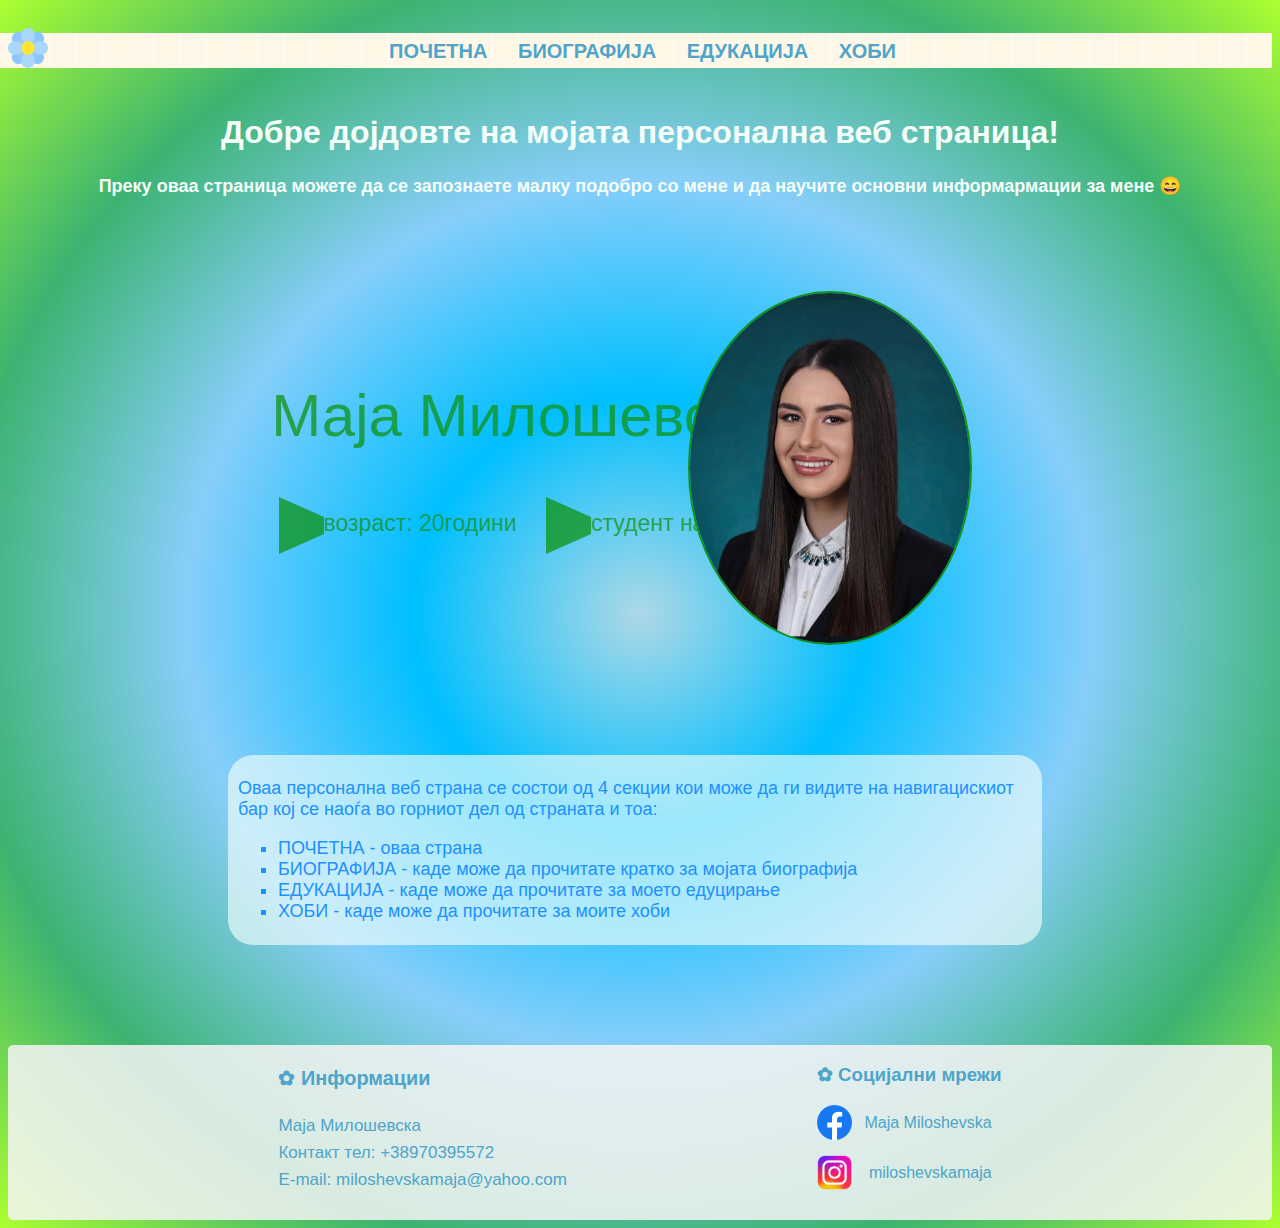
<file: index.html>
<!DOCTYPE html>
<html lang="mk">
<head>
    <meta charset="UTF-8">
    <title>My Personal WebSite</title>
    <link rel="stylesheet" href="index.css">
</head>
<body>
<header>
    <nav>
        <a href="index.html">ПОЧЕТНА</a>
        <a href="bio.html">БИОГРАФИЈА</a>
        <a href="education.html">ЕДУКАЦИЈА</a>
        <a href="hobby.html">ХОБИ</a>
    </nav>
    <img src="flower1.png" class="flower" style="display: block">
    <img src="flower1.png" class="flower1" style="display: block">
</header>
  <h1>Добре дојдовте на мојата персонална веб страница! </h1>
  <h4>Преку оваа страница можете да се запознаете малку подобро со мене и да научите основни информармации за мене &#128516</h4>
<img src="maja.jpg" class="maja">
<div class="podatoci">
<p id="ime">Маја Милошевска</p>
    <div class="triangle-right">
<p id="info">возраст: 20години</p>
    </div>
    <div class="triangle-right">
<p id="info1">студент на ФИНКИ</p>
    </div>
</div>
<br>

<div class="posleden">
<p>Оваа персонална веб страна се состои од 4 секции кои може да ги видите на навигацискиот бар кој се наоѓа во горниот дел од страната и тоа: </p>
<ul type="square">
    <li>ПОЧЕТНА - оваа страна</li>
    <li>БИОГРАФИЈА - каде може да прочитате кратко за мојата биографија</li>
    <li>ЕДУКАЦИЈА - каде може да прочитате за моето едуцирање</li>
    <li>ХОБИ - каде може да прочитате за моите хоби</li>

</ul>
</div>

<footer>
    <div class="info">
        <h3>✿ Информации</h3>
        <p>Маја Милошевска<br> Контакт тел: +38970395572 <br> E-mail: miloshevskamaja@yahoo.com</p>
    </div>
    <div class="media">
        <h3>✿ Социјални мрежи</h3>
        <div class="fb">
        <img src="fb.webp">
        <p><a href="https://www.facebook.com/miloshevska7/" target="_blank">Maja Miloshevska</a></p>
        </div>
        <div class="insta">
        <img src="insta.png">
        <p><a href="https://www.instagram.com/miloshevskamaja/" target="_blank">miloshevskamaja</a> </p>
        </div>
    </div>
</footer>
</body>
</html>
</file>
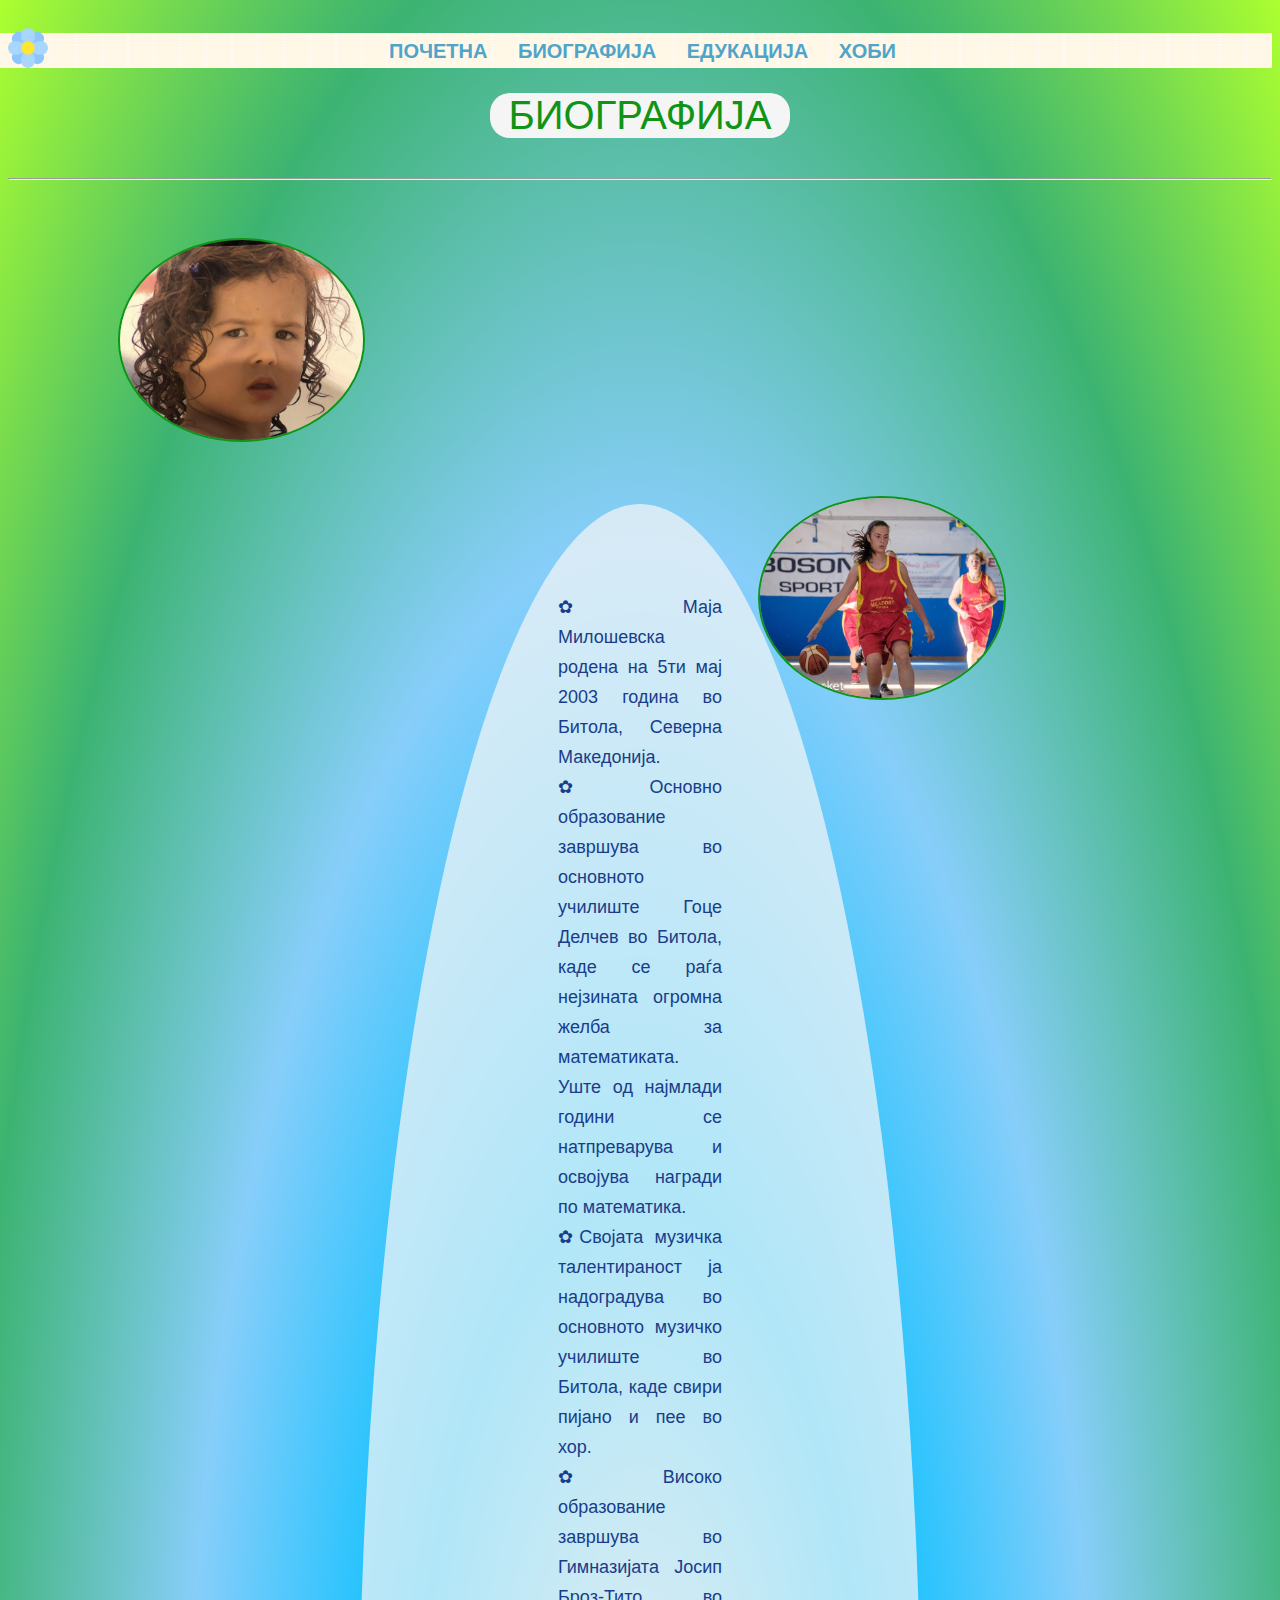
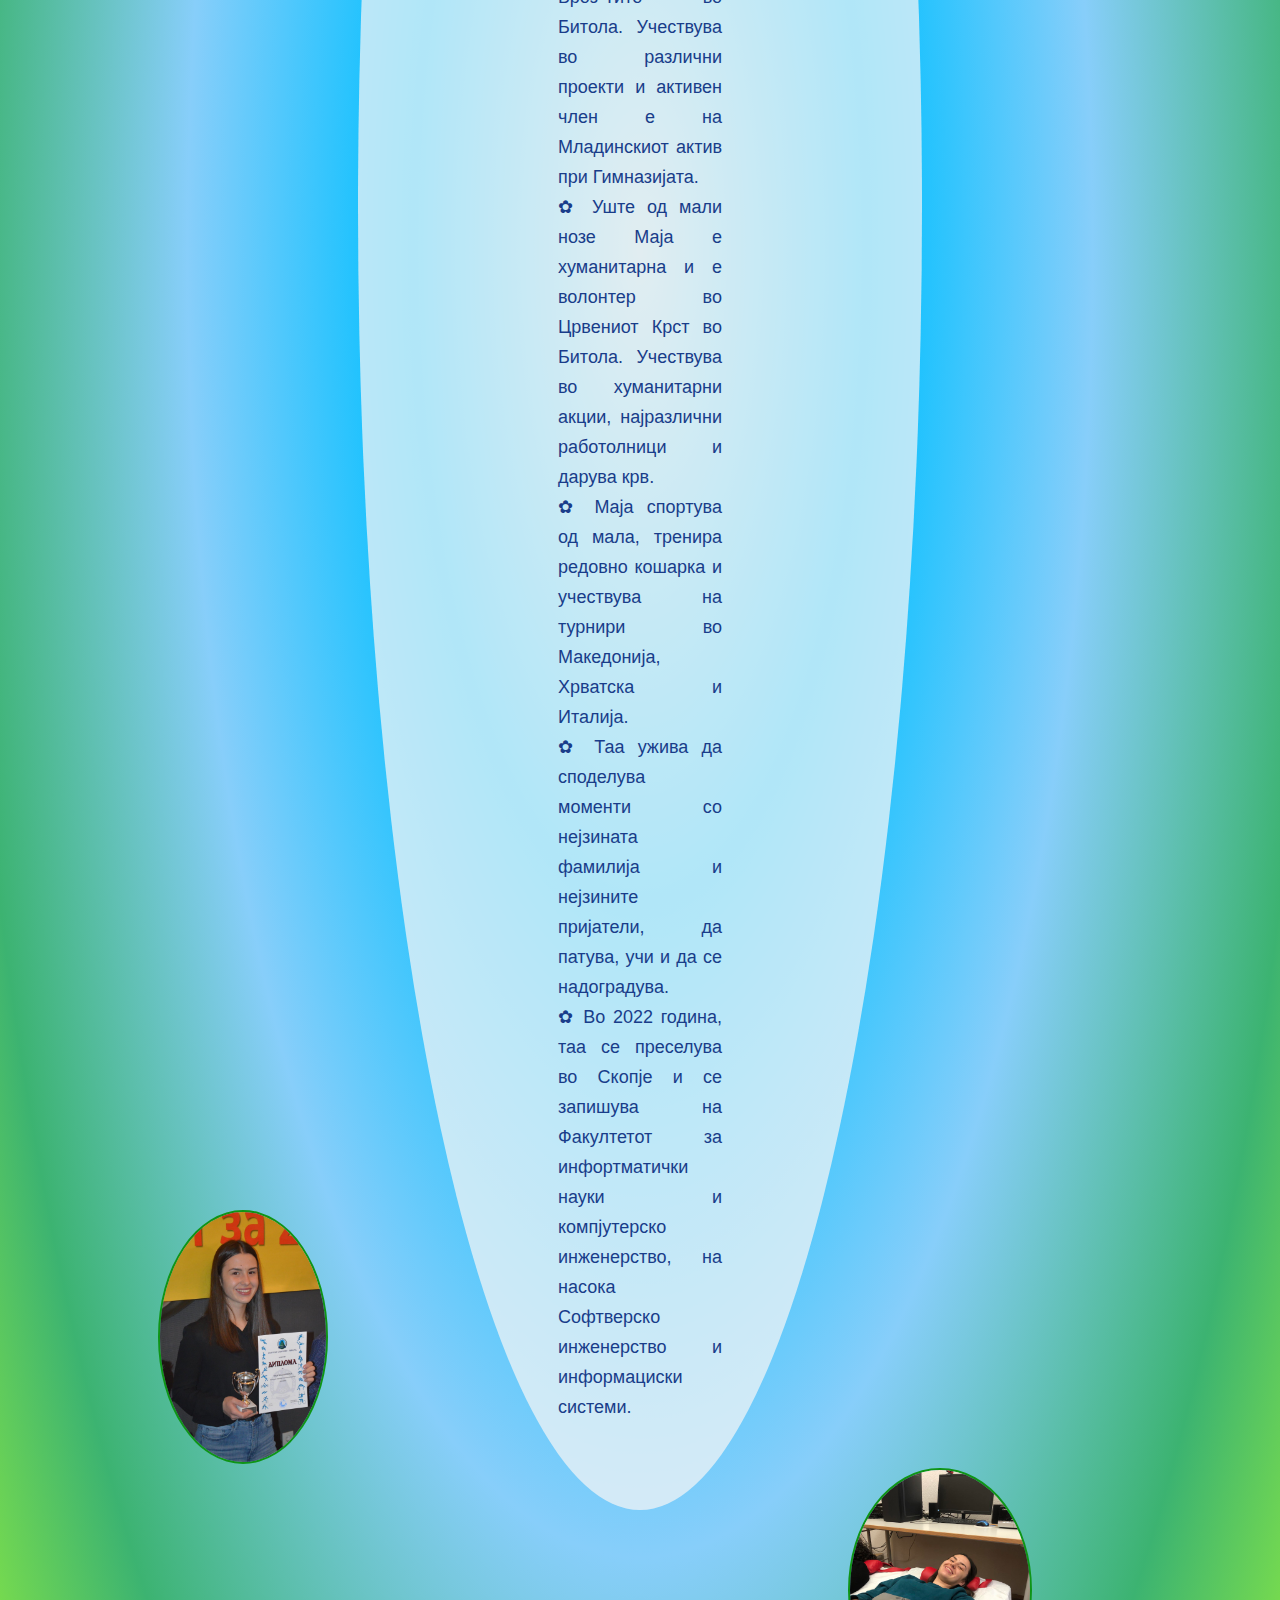
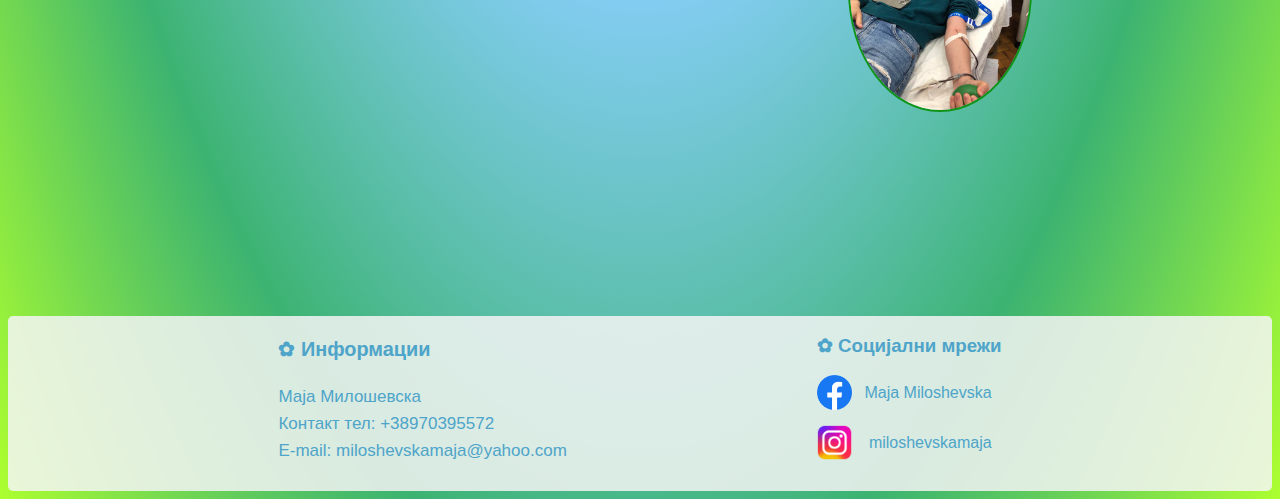
<file: bio.html>
<!DOCTYPE html>
<html lang="en">
<head>
    <meta charset="UTF-8">
    <title>Biography</title>
    <link rel="stylesheet" href="BIOcss.css">
</head>
<body>
<header>
    <nav>
        <a href="index.html">ПОЧЕТНА</a>
        <a href="bio.html">БИОГРАФИЈА</a>
        <a href="education.html">ЕДУКАЦИЈА</a>
        <a href="hobby.html">ХОБИ</a>
    </nav>
    <img src="flower1.png" class="flower" style="display: block">
    <img src="flower1.png" class="flower1" style="display: block">
</header>
<div class="title">
    <p>БИОГРАФИЈА</p>
</div>
<hr>
<img src="mala.jpg" class="mala">
<img src="kosarka.jpg" class="kosarka">
<div class="bio">

    <p>✿ Маја Милошевска родена на 5ти мај 2003 година во Битола, Северна Македонија.
        <br>✿Основно образование завршува во основното училиште Гоце Делчев во Битола, каде се раѓа нејзината огромна желба за математиката.
        Уште од најмлади години се натпреварува и освојува награди по математика.<br>
        ✿Својата музичка талентираност ја надоградува во основното музичко училиште во Битола, каде свири пијано и пее во хор. <br>
        ✿ Високо образование завршува во Гимназијата Јосип Броз-Тито во Битола.
        Учествува во различни проекти и активен член е на Младинскиот актив при Гимназијата.
        <br>
        ✿ Уште од мали нозе Маја е хуманитарна и е волонтер во Црвениот Крст во Битола. Учествува во хуманитарни акции, најразлични работолници и дарува крв.<br>
        ✿ Маја спортува од мала, тренира редовно кошарка и учествува на турнири во Македонија, Хрватска и Италија.
        <br>✿ Таа ужива да споделува моменти со нејзината фамилија и нејзините пријатели, да патува, учи и да се надоградува.
        <br>✿  Во 2022 година, таа се преселува во Скопје и се запишува на Факултетот за инфортматички науки и компјутерско инженерство, на насока Софтверско инженерство и информациски системи.</p>
</div>
<img src="nagrada.jpg" class="nagrada">
<img src="krv.jpg" class="krv">


<footer>
    <div class="info">
        <h3>✿ Информации</h3>
        <p>Маја Милошевска<br> Контакт тел: +38970395572 <br> E-mail: miloshevskamaja@yahoo.com</p>
    </div>
    <div class="media">
        <h3>✿ Социјални мрежи</h3>
        <div class="fb">
            <img src="fb.webp">
            <p><a href="https://www.facebook.com/miloshevska7/" target="_blank">Maja Miloshevska</a></p>
        </div>
        <div class="insta">
            <img src="insta.png">
            <p><a href="https://www.instagram.com/miloshevskamaja/" target="_blank">miloshevskamaja</a> </p>
        </div>
    </div>
</footer>
</body>
</html>
</file>
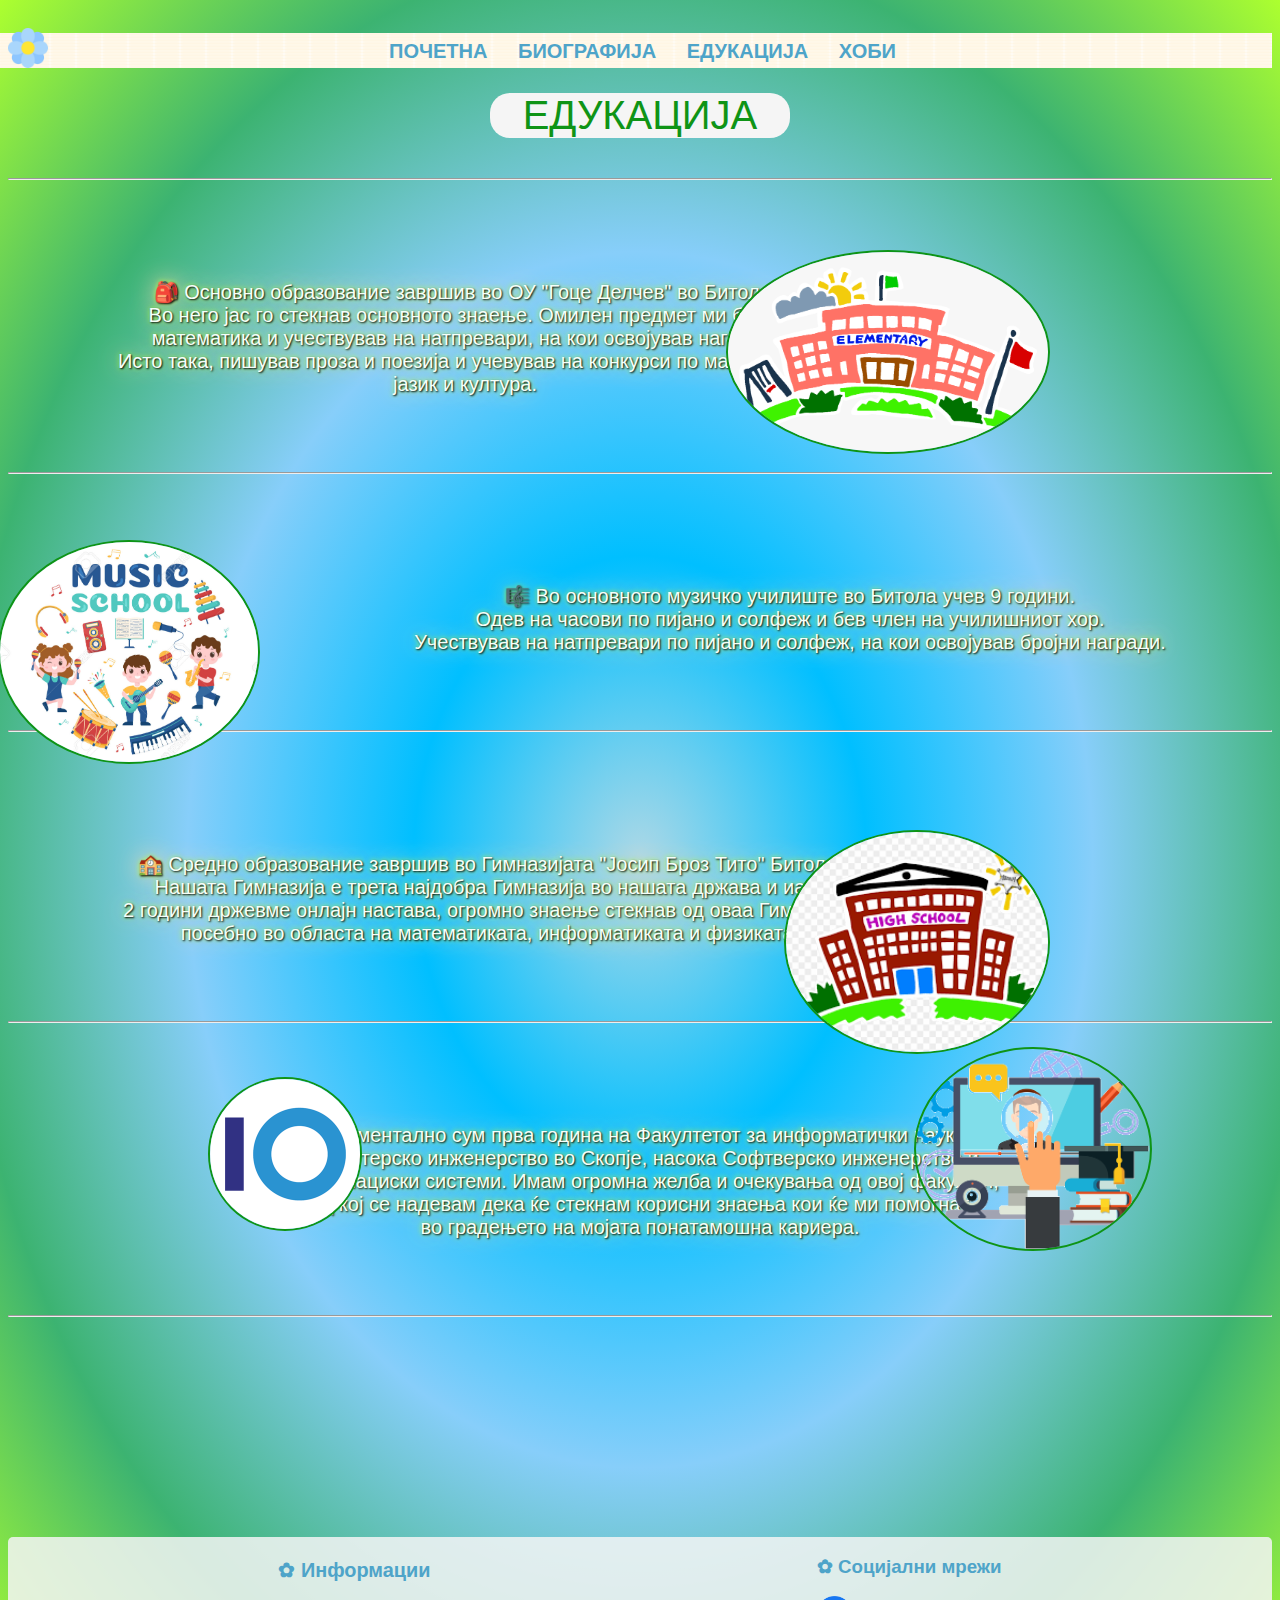
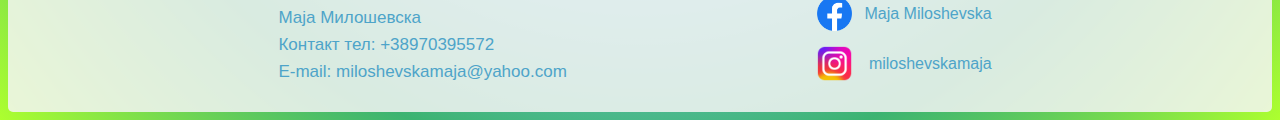
<file: education.html>
<!DOCTYPE html>
<html lang="mk">
<head>
    <meta charset="UTF-8">
    <title>Education</title>
    <link rel="stylesheet" href="EDUcss.css">

</head>
<body>
<header>
    <nav>
        <a href="index.html">ПОЧЕТНА</a>
        <a href="bio.html">БИОГРАФИЈА</a>
        <a href="education.html">ЕДУКАЦИЈА</a>
        <a href="hobby.html">ХОБИ</a>
    </nav>
    <img src="flower1.png" class="flower" style="display: block">
    <img src="flower1.png" class="flower1" style="display: block">
</header>

<div class="title">
    <p>ЕДУКАЦИЈА</p>
</div>
<hr>
<div class="text">
<p id="e">&#127890 Основно образование завршив во ОУ "Гоце Делчев" во Битола.<br>
Во него јас го стекнав основното знаење. Омилен предмет ми беше<br> математика и учествував на натпревари,
на кои освојував награди. <br>Исто така, пишував проза и поезија и учевував на конкурси по македонски<br> јазик и култура.</p>
    <img src="elementary.png" id="elementary"><br><br>
    <hr>
<p id="m"> &#127932 Во основното музичко училиште во Битола учев 9 години.<br>
    Одев на часови по пијано и солфеж и бев член на училишниот хор.<br>
    Учествував на натпревари по пијано и солфеж, на кои освојував бројни награди.</p>
    <img src="music.png" id="music"><br><br>
    <hr>
<p id="h">&#127979 Средно образование завршив во Гимназијата "Јосип Броз Тито" Битола.<br>
Нашата Гимназија е трета најдобра Гимназија во нашата држава и иако <br>2 години држевме онлајн настава,
огромно знаење стекнав од оваа Гимназија,<br> посебно во областа на математиката, информатиката и физиката.</p>
    <img src="high.png" id="high"><br><br>
    <hr>
<p id="f">&#128187 Моментално сум прва година на Факултетот за информатички науки и <br>компјутерско инженерство во Скопје, насока Софтверско инженерство и
    <br> информациски системи. Имам огромна желба и очекувања од овој факултет, <br>од кој се надевам дека ќе стекнам корисни знаења кои ќе ми помогнат<br> во градењето на мојата понатамошна кариера.</p>
    <br><br><hr> <img src="faculty.png" id="faculty">
    <img src="finki.png" id="finki">

</div>

<footer>
    <div class="info">
        <h3>✿ Информации</h3>
        <p>Маја Милошевска<br> Контакт тел: +38970395572 <br> E-mail: miloshevskamaja@yahoo.com</p>
    </div>
    <div class="media">
        <h3>✿ Социјални мрежи</h3>
        <div class="fb">
            <img src="fb.webp">
            <p><a href="https://www.facebook.com/miloshevska7/" target="_blank">Maja Miloshevska</a></p>
        </div>
        <div class="insta">
            <img src="insta.png">
            <p><a href="https://www.instagram.com/miloshevskamaja/" target="_blank">miloshevskamaja</a> </p>
        </div>
    </div>
</footer>
</body>
</html>
</file>
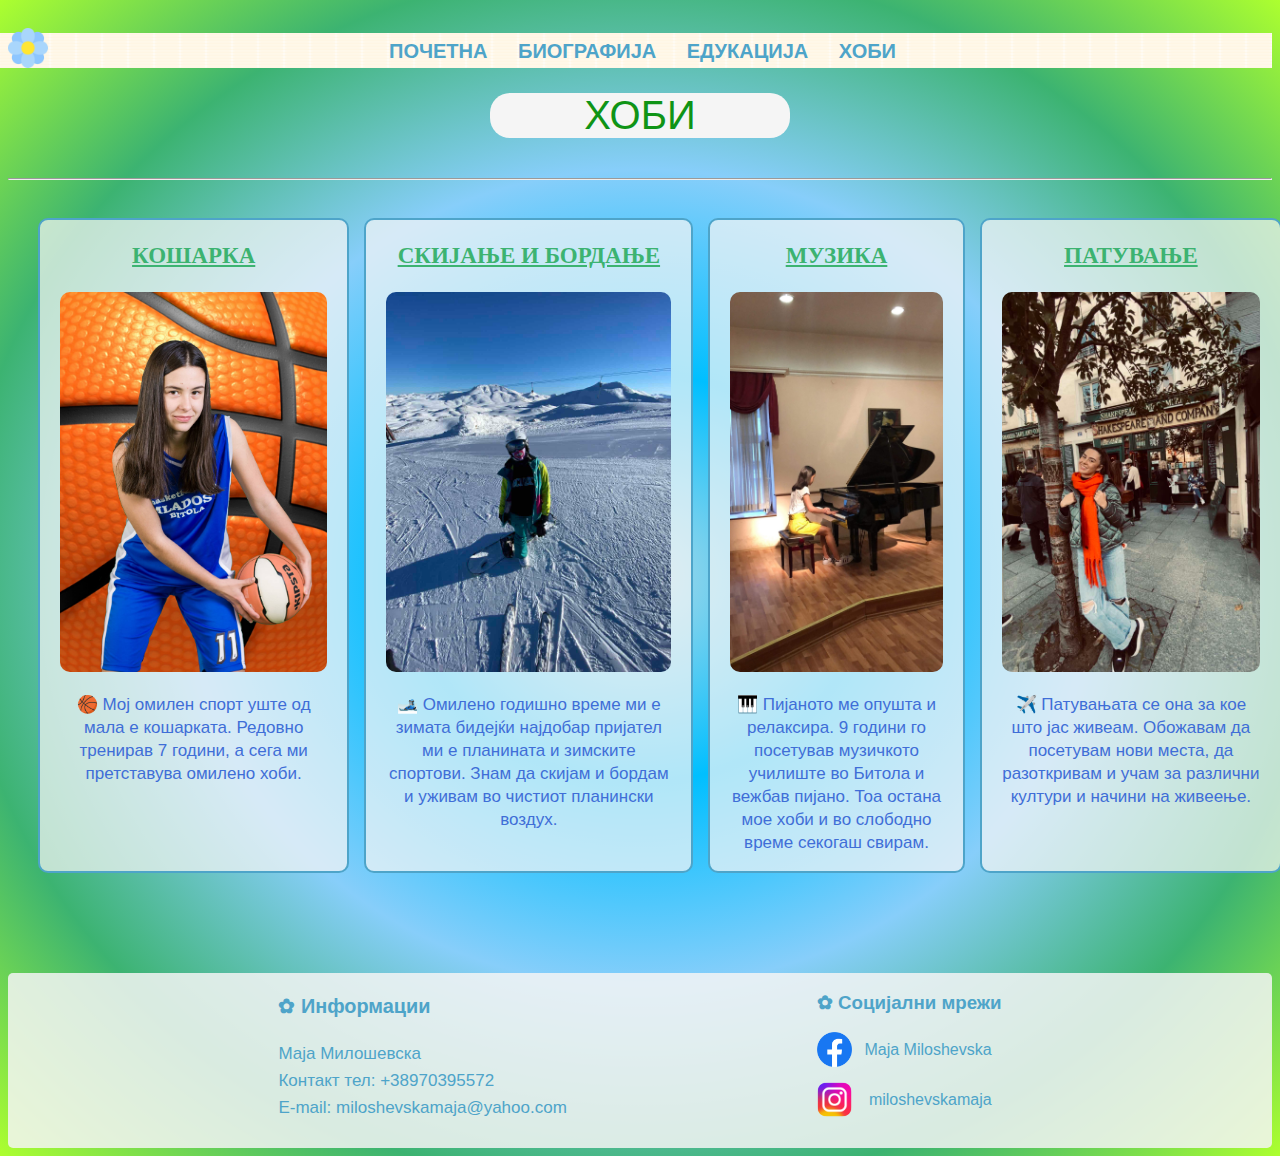
<file: hobby.html>
<!DOCTYPE html>
<html lang="en">
<head>
    <meta charset="UTF-8">
    <title>Hobby</title>
    <link rel="stylesheet" href="HOBBYcss.css">
</head>
<body>
<header>
    <nav>
        <a href="index.html">ПОЧЕТНА</a>
        <a href="bio.html">БИОГРАФИЈА</a>
        <a href="education.html">ЕДУКАЦИЈА</a>
        <a href="hobby.html">ХОБИ</a>
    </nav>
    <img src="flower1.png" class="flower" style="display: block">
    <img src="flower1.png" class="flower1" style="display: block">
</header>
<div class="title">
    <p>ХОБИ</p>
</div>
<hr>
<div id="edu">
<div class="basket">
    <h3>КОШАРКА</h3>
<img src="basketball.jpg">
    <p>&#127936 Мој омилен спорт уште од мала е кошарката. Редовно тренирав 7 години, а сега ми претставува омилено хоби.</p>
</div>
<div class="ski">
    <h3>СКИЈАЊЕ И БОРДАЊЕ</h3>
    <img src="boarding.jpg">
    <p>🎿 Омилено годишно време ми е зимата бидејќи најдобар пријател ми е планината и зимските спортови. Знам да скијам и бордам и уживам во чистиот планински воздух. </p>
</div>
<div class="piano">
    <h3>МУЗИКА</h3>
    <img src="piano.jpg">
    <p>&#127929 Пијаното ме опушта и релаксира. 9 години го посетував музичкото училиште во Битола и вежбав пијано. Тоа остана мое хоби и во слободно време секогаш свирам.</p>
</div>
<div class="travel">
    <h3>ПАТУВАЊЕ</h3>
    <img src="travel.jpg">
    <p>✈️ Патувањата се она за кое што јас живеам. Обожавам да посетувам нови места, да разоткривам и учам за различни култури и начини на живеење.</p>
</div>
</div>
<footer>
    <div class="info">
        <h3>✿ Информации</h3>
        <p>Маја Милошевска<br> Контакт тел: +38970395572 <br> E-mail: miloshevskamaja@yahoo.com</p>
    </div>
    <div class="media">
        <h3>✿ Социјални мрежи</h3>
        <div class="fb">
            <img src="fb.webp">
            <p><a href="https://www.facebook.com/miloshevska7/" target="_blank">Maja Miloshevska</a></p>
        </div>
        <div class="insta">
            <img src="insta.png">
            <p><a href="https://www.instagram.com/miloshevskamaja/" target="_blank">miloshevskamaja</a> </p>
        </div>
    </div>
</footer>
</body>
</html>
</file>
<file: index.css>
header {
    margin-left: -10px;
    position: relative;
    background-image: url("Untitled.png");
    top: 25px;
    height: 35px;
    font-size: 20px;
    padding-left: 15px;
}

nav {
    text-align: center;
    word-spacing: 25px;
    font-family: Arial, sans-serif;
    padding-top: 7px;
    font-weight: bold;


}

nav a:hover{
    color: whitesmoke;
    background: rgba(15, 148, 22, 0.77);
    padding: 3px;
    border-radius: 20px;
}

h1 {
    padding-top: 50px;
    text-align: center;
    color: mintcream;
}

h4 {
    text-align: center;
    color: mintcream;
    font-size: 18px;
}

.maja {
    display: block;
    float: right;
    position: relative;
    border-radius: 50%;
    right: 300px;
    top: 70px;
    height: 350px;
    border: 2px solid   #0f9416;
}

#ime {
    font-size: 60px;
    color: rgba(15, 148, 22, 0.77);
    font-family: Fantasy, sans-serif;

}

a {
    color: #4ea4c9;
    text-decoration: none;
}

body {
    background: radial-gradient(lightblue, deepskyblue, lightskyblue, mediumseagreen, greenyellow);
    font-family: Arial, sans-serif;
}

.flower {
    height: 40px;
    margin-bottom: 40px;
    clear: bottom;
    position: absolute;
    display: inline-block;
    margin-top: -20px;
    vertical-align: top;
    top: 15px;
    left: 10px;
}

.flower1 {
    height: 40px;
    margin-bottom: 40px;
    clear: bottom;
    position: absolute;
    display: inline-block;
    margin-top: -20px;
    vertical-align: top;
    top: 15px;
    left: 1470px;
}

.podatoci {
    text-align: center;
    padding-left: 50px;
    padding-top: 100px;

}

.triangle-right {
    width: 0;
    height: 0;
    border-top: 20px solid transparent;
    border-left: 45px solid   rgba(15, 148, 22, 0.77);
    border-bottom: 20px solid transparent;
    margin-left: 25px;
    display: inline;

}

#info, #info1 {
    font-size: 23px;
    color: rgba(15, 148, 22, 0.77);
    display: inline;
}

.posleden {
    border-radius: 25px;
    margin-left: 220px;
    margin-right: 230px;
    margin-top: 200px;
    background-color: rgba(245, 255, 250, 0.63);
    color: dodgerblue;
    font-size: 18px;
    padding: 5px 10px;
}

footer img {
    height: 35px;
}

footer {
    margin: 100px 0 0 0;
    display: grid;
    grid-auto-flow: column;
    justify-content: center;
    gap: 250px;
    background: rgba(245, 245, 245, 0.85);
    color: #4ea4c9;
    text-decoration: none;
    font-family: Arial, sans-serif;
    border-radius: 5px;
    padding-bottom: 10px;

}

.fb, .insta {
    display: flex;
    justify-content: space-between;
    flex-direction: row;
}

.fb p, .insta p {
    position: relative;
    left: -10px;
    top: -7px;
}

.info {
    line-height: 27px;
    font-size: 17px;
}
</file>
<file: BIOcss.css>
header {
    margin-left: -10px;
    position: relative;
    background-image: url("Untitled.png");
    top: 25px;
    height: 35px;
    font-size: 20px;
    padding-left: 15px;
}

nav {
    text-align: center;
    word-spacing: 25px;
    font-family: Arial, sans-serif;
    padding-top: 7px;
    font-weight: bold;


}

a {
    color: #4ea4c9;
    text-decoration: none;
}

nav a:hover {
    color: whitesmoke;
    background: rgba(15, 148, 22, 0.77);
    padding: 3px;
    border-radius: 20px;
}

.title {
    background: whitesmoke;
    text-align: center;
    font-size: 40px;
    font-family: Arial, sans-serif;
    color: #0f9416;
    width: 300px;
    border-radius: 20px;
    margin: 50px auto 0;
}

.flower {
    height: 40px;
    margin-bottom: 40px;
    clear: bottom;
    position: absolute;
    display: inline-block;
    margin-top: -20px;
    vertical-align: top;
    top: 15px;
    left: 10px;
}

.flower1 {
    height: 40px;
    margin-bottom: 40px;
    clear: bottom;
    position: absolute;
    display: inline-block;
    margin-top: -20px;
    vertical-align: top;
    top: 15px;
    left: 1470px;
}

body {
    background: radial-gradient(lightblue, deepskyblue, lightskyblue, mediumseagreen, greenyellow);

}

.bio {
    position: relative;
    background: rgba(245, 245, 245, 0.72);
    border-radius: 50%;
    font-family: Arial, sans-serif;
    font-size: 18px;
    padding: 70px 200px;
    margin: -200px 350px;
    color: #193d8a;
    line-height: 30px;
    text-align: justify;
}

body img:not(footer img){
    position: relative;
    width: auto;
    border-radius: 50%;

}

.kosarka {
    margin-left: 750px;
    margin-top: 50px;
    height: 200px;
    border: 2px solid #0f9416;

}

.mala {
    margin-top: 50px;
    margin-left: 110px;
    height: 200px;
    border: 2px solid #0f9416;
}

.krv {
    margin-left: 840px;
    height: 240px;
    top: -100px;
    border: 2px solid #0f9416;
}

.nagrada {
    margin-left: 150px;
    height: 250px;
    top:-100px;
    border: 2px solid #0f9416;
}

footer img {
    height: 35px;
}

footer {
    margin: 100px 0 0 0;
    display: grid;
    grid-auto-flow: column;
    justify-content: center;
    gap: 250px;
    background: rgba(245, 245, 245, 0.85);
    color: #4ea4c9;
    text-decoration: none;
    font-family: Arial, sans-serif;
    border-radius: 5px;
    padding-bottom: 10px;

}

.fb, .insta {
    display: flex;
    justify-content: space-between;
    flex-direction: row;
}

.fb p, .insta p {
    position: relative;
    left: -10px;
    top: -7px;
}

.info {
    line-height: 27px;
    font-size: 17px;
}
</file>
<file: EDUcss.css>
header{
    margin-left: -10px;
    position: relative;
    background-image: url("Untitled.png");
    top: 25px;
    height: 35px;
    font-size: 20px;
    padding-left: 15px;
}
nav{
    text-align: center;
    word-spacing: 25px;
    font-family: Arial, sans-serif;
    padding-top: 7px;
    font-weight: bold;


}
nav a:hover{
    color: whitesmoke;
    background: rgba(15, 148, 22, 0.77);
    padding: 3px;
    border-radius: 20px;
}


a{
    color: #4ea4c9;
    text-decoration: none;
}
.flower{
    height: 40px;
    margin-bottom: 40px;
    clear: bottom;
    position: absolute;
    display: inline-block;
    margin-top: -20px;
    vertical-align: top;
    top: 15px;
    left: 10px;
}
.flower1{
    height: 40px;
    margin-bottom: 40px;
    clear: bottom;
    position: absolute;
    display: inline-block;
    margin-top: -20px;
    vertical-align: top;
    top: 15px;
    left: 1470px;
}


body {
    background: radial-gradient(lightblue, deepskyblue, lightskyblue, mediumseagreen, greenyellow);

}

.title{
    background: whitesmoke;
    text-align: center;
    font-size: 40px;
    font-family: Arial, sans-serif;
    color: #0f9416;
    width: 300px;
    border-radius: 20px;
    margin: 50px auto 0;
}

#elementary{
    display: inline;
    float:right;
    position: absolute;
    border-radius: 50%;
    right: 230px;
    top: 250px;
    height: 200px;
    border: 2px solid #0f9416;

}
#music{
    display: block;
    float: left;
    position: absolute;
    border-radius: 50%;
    right: 1020px;
    top:  540px;
    height: 220px;
    border: 2px solid #0f9416;
}
#high{
    display: block;
    float:right;
    position: absolute;
    border-radius: 50%;
    right: 230px;
    top: 830px;
    height: 220px;
    border: 2px solid #0f9416;
}
#faculty{
    display: block;
    float:right;
    position: relative;
    border-radius: 50%;
    right: 120px;
    top: -280px;
    height: 200px;
    border: 2px solid #0f9416;
}
.text{
    color: mintcream;
    font-family: Cursive,sans-serif;
    font-size: 20px;
    text-align: justify;
    text-shadow: 1px 1px 2px black, 0 0 25px navajowhite, 0 0 5px greenyellow;;
}
#e {
   margin-top: 100px;
    margin-left: -350px;
    text-align: center;

}
#m{
    margin-top: 110px;
    margin-left: 300px;
    text-align: center;
}
#h{
    margin-top: 120px;
    margin-left: -300px;
    text-align: center;

}
#f{
    margin-top: 100px;
    text-align: center;

}
#finki{
    display: block;
    float:left;
    position: relative;
    border-radius: 50%;
    right: -200px;
    top: -250px;
    height: 150px;
    border: 2px solid #0f9416;
}


footer img {
    height: 35px;
}

footer {
    margin: 220px 0 0 0;
    display: grid;
    grid-auto-flow: column;
    justify-content: center;
    gap: 250px;
    background: rgba(245, 245, 245, 0.85);
    color: #4ea4c9;
    text-decoration: none;
    font-family: Arial, sans-serif;
    border-radius: 5px;
    padding-bottom: 10px;

}

.fb, .insta {
    display: flex;
    justify-content: space-between;
    flex-direction: row;
}

.fb p, .insta p {
    position: relative;
    left: -10px;
    top: -7px;
}

.info {
    line-height: 27px;
    font-size: 17px;
}
</file>
<file: HOBBYcss.css>
header {
    margin-left: -10px;
    position: relative;
    background-image: url("Untitled.png");
    top: 25px;
    height: 35px;
    font-size: 20px;
    padding-left: 15px;
}

nav {
    text-align: center;
    word-spacing: 25px;
    font-family: Arial, sans-serif;
    padding-top: 7px;
    font-weight: bold;


}

a {
    color: #4ea4c9;
    text-decoration: none;
}
nav a:hover{
    color: whitesmoke;
    background: rgba(15, 148, 22, 0.77);
    padding: 3px;
    border-radius: 20px;
}
.title{
    background: whitesmoke;
    text-align: center;
    font-size: 40px;
    font-family: Arial, sans-serif;
    color: #0f9416;
    width: 300px;
    border-radius: 20px;
    margin: 50px auto 0;
}


.flower {
    height: 40px;
    margin-bottom: 40px;
    clear: bottom;
    position: absolute;
    display: inline-block;
    margin-top: -20px;
    vertical-align: top;
    top: 15px;
    left: 10px;
}

.flower1 {
    height: 40px;
    margin-bottom: 40px;
    clear: bottom;
    position: absolute;
    display: inline-block;
    margin-top: -20px;
    vertical-align: top;
    top: 15px;
    left: 1470px;
}

#edu {
    display: grid;
    grid-auto-flow: column;
    gap: 15px;
    padding-top: 30px;
    margin: 0 30px;
}

img {
    height: 380px;
    width: auto;
    border-radius: 10px;
}

body {
    background: radial-gradient(lightblue, deepskyblue, lightskyblue, mediumseagreen, greenyellow);

}

div#edu > div {
    background: rgba(245, 245, 245, 0.72);
    border-radius: 10px;
    padding: 0 20px;
    text-align: center;
    border: 2px solid #4ea4c9;

}

h3:not(footer h3) {
    text-decoration: underline;
    font-family: Cursive, cursive;
    color: mediumseagreen;
    font-size: 23px;
}

div#edu > div p {
    font-family:"Arial",cursive;
    font-size: 17px;
    color: #3f6ed7;
    line-height: 23px;
}

footer img {
    height: 35px;
}

footer {
    margin: 100px 0 0 0;
    display: grid;
    grid-auto-flow: column;
    justify-content: center;
    gap: 250px;
    background: rgba(245, 245, 245, 0.85);
    color: #4ea4c9;
    text-decoration: none;
    font-family: Arial, sans-serif;
    border-radius: 5px;
    padding-bottom: 10px;

}

.fb, .insta {
    display: flex;
    justify-content: space-between;
    flex-direction: row;
}

.fb p, .insta p {
    position: relative;
    left: -10px;
    top: -7px;
}

.info {
    line-height: 27px;
    font-size: 17px;
}
</file>
